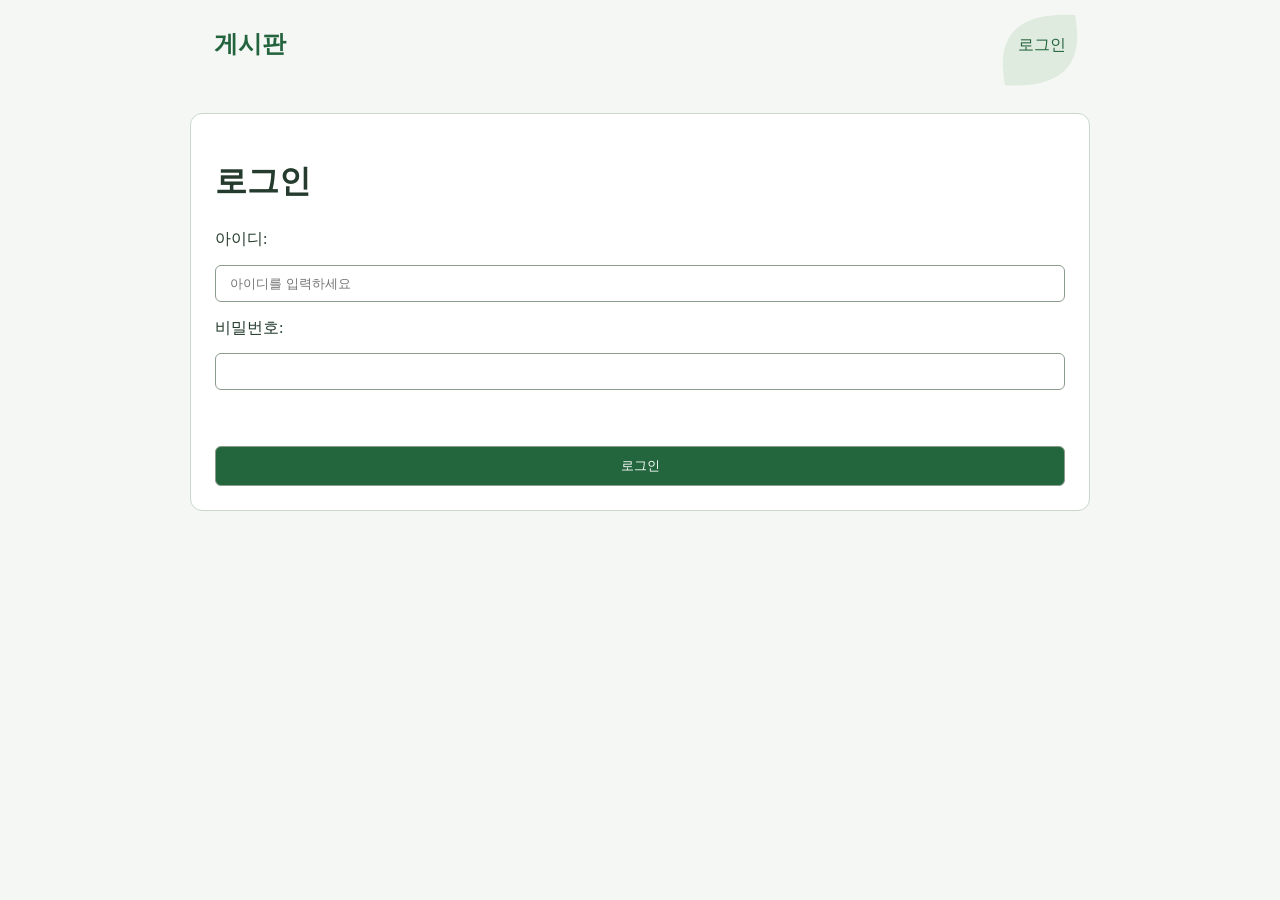
<file: index.html>
<!DOCTYPE html>
<html>
    <head>
        <meta charset="UTF-8">
        <title>그린 게시판</title>
        <meta name="viewport" content="width=device-width, initial-scale=1">
        <link rel="stylesheet" href="style.css">
        <script defer src="js/auth.js"></script>
        <script defer src="js/api.js"></script>
        <script defer src="js/render.js"></script>
        <script defer src="js/list.js"></script>
    </head>
    <body>
        <header>
            <!--헤더 영역-->
            <a class="brand" href="index.html">게시판</a>

            <nav>
                <a href="index.html">게시판</a>
                <a class="write-link" href="write.html">글쓰기</a>
                <a class="login-link" href="login.html">로그인</a>
                <button class="logout-button" type="button">로그아웃</button>
            </nav>
            
        </header>
        <main>
            <!--메인 영역-->
            <h1>게시판</h1>
            <p id="list-message" role="status">게시글 목록</p>
            <ul id="post-list"></ul>

            <div class="pagination">
                <button id="previous-page" type="button">이전</button>
                <span id="page-number">1페이지</span>
                <button id="next-page" type="button">다음</button>
            </div>
        </main>
        <footer>
            <!--하단 푸터 영역-->
            게시판 실습
        </footer>
    </body>
</html>
</file>
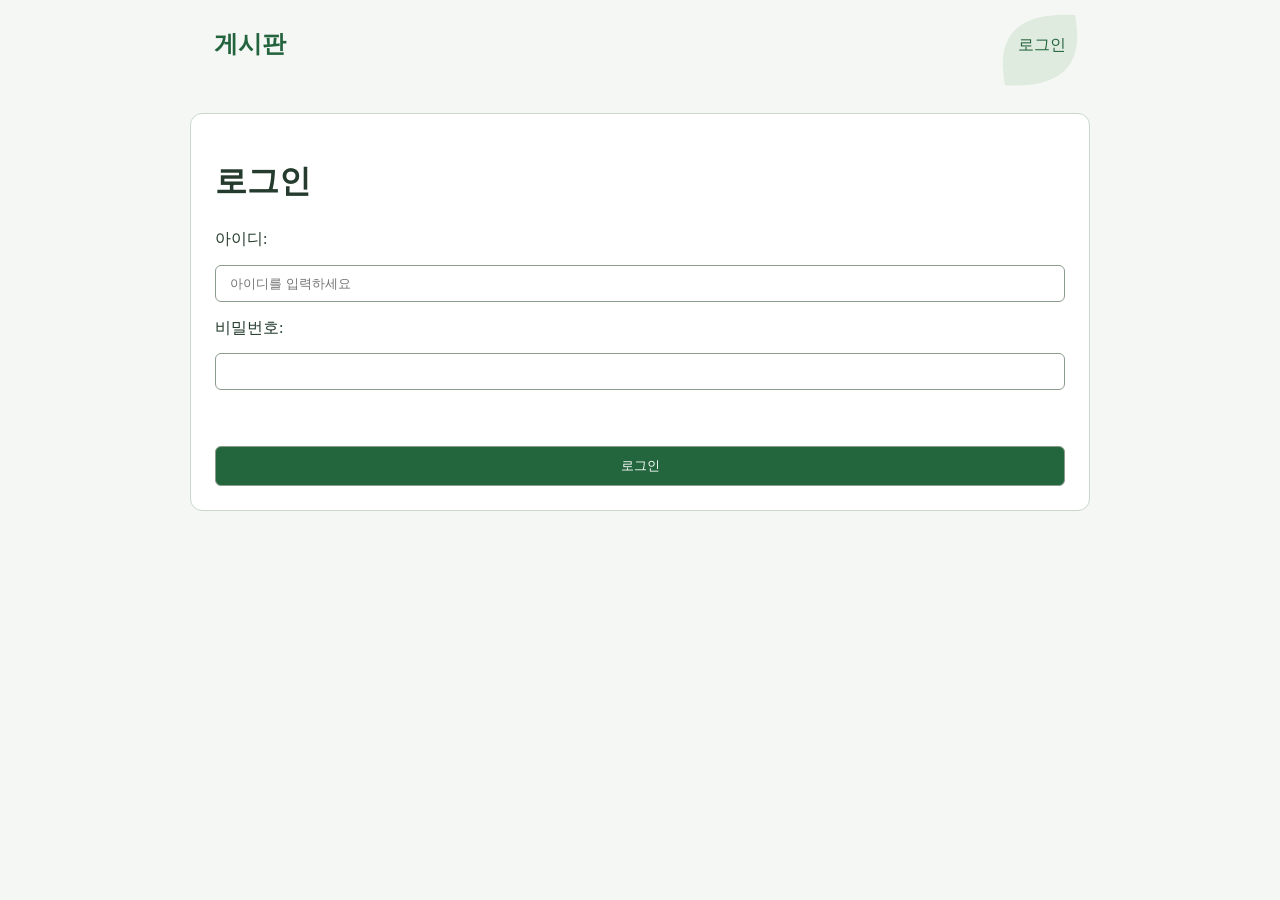
<file: detail.html>
<!DOCTYPE html>
<html>
    <head>
        <meta charset="UTF-8">
        <title>게시판</title>
        <link rel="stylesheet" href="style.css">
        <meta name="viewport" content="width=device-width, initial-scale=1">
        <script defer src="js/auth.js"></script>
        <script defer src="js/render.js"></script>
        <script defer src="js/api.js"></script>
        <script defer src="js/detail.js"></script>
    </head>
    <body>
        <header>
            <!--헤더 영역-->
            <a class="brand" href="index.html">게시판</a>
            <nav>
                <a href="index.html">게시판</a>
                <a class="write-link" href="write.html">글쓰기</a>
                <a class="login-link" href="login.html">로그인</a>
                <button class="logout-button" type="button">로그아웃</button>
            </nav>
        </header>
        <main>
            <article>
                <h1 id="post-title"></h1>
                <p id="post-meta" class="meta"></p>
                <p id="post-content"></p>
                <p id="post-message"></p>
                <button id="retry-post" type="button">게시글 다시 로드</button>
            </article>
            <a href="index.html">목록으로</a>
            <section id="comments-section">
                <h2>댓글</h2>
                <!--댓글 목록 영역-->
                <p id="comment-message"></p>
                <ul id="comment-list">
                </ul>
                <!--댓글 입력창-->
                <form id="comment-form">
                    <label>댓글 내용</label>
                    <textarea id="comment-content" name="content" required></textarea>
                    <button type="submit">댓글 등록</button>
                </form>
            </section>
        </main>
        <footer>
            게시판 실습
        </footer>
    </body>
</html>
</file>
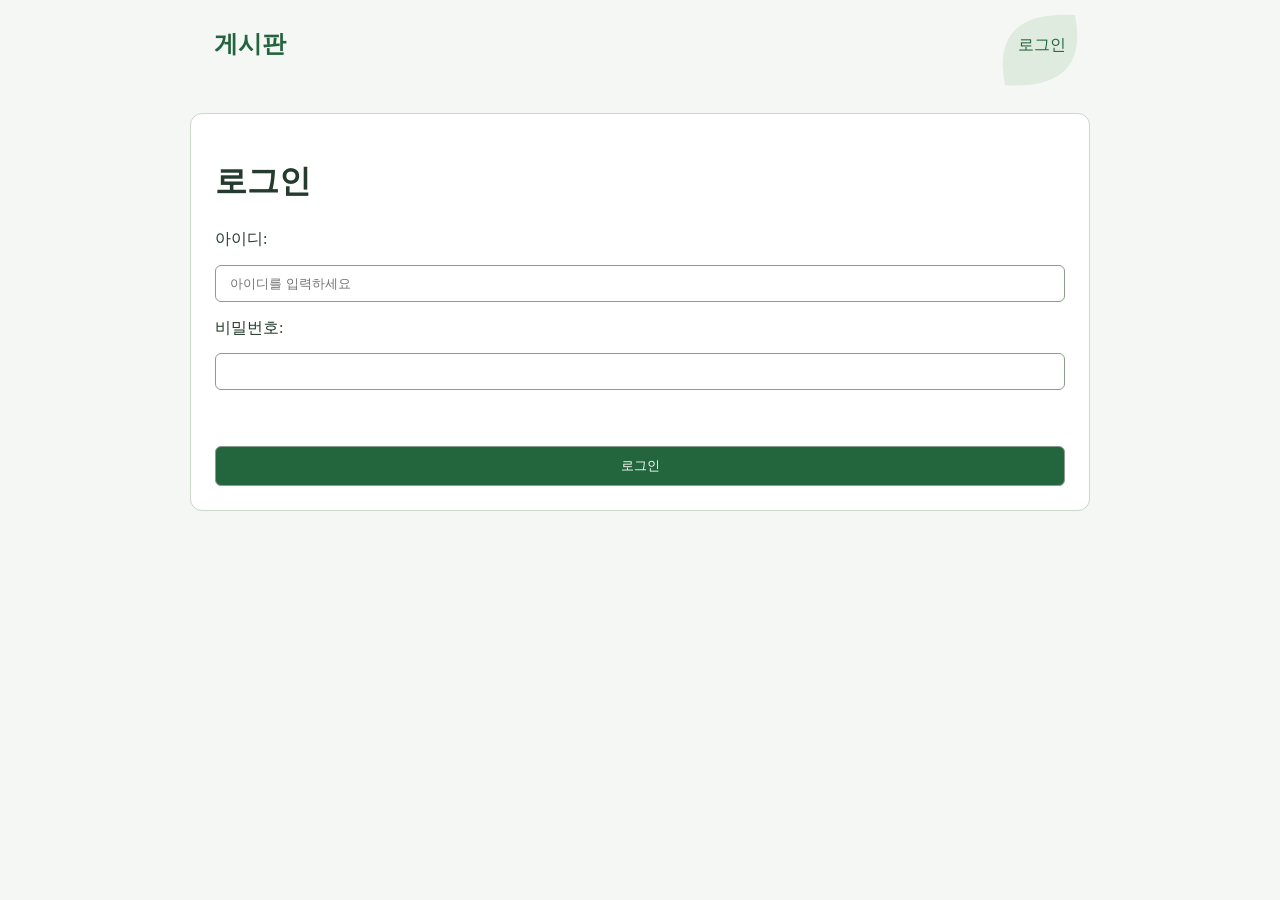
<file: login.html>
<!DOCTYPE html>
<html>
    <head>
        <meta charset="UTF-8">
        <title>로그인 | 게시판</title>
        <link rel="stylesheet" href="style.css">
        <meta name="viewport" content="width=device-width, initial-scale=1">
        <script defer src="js/auth.js"></script>
        <script defer src="js/api.js"></script>
        <script defer src="js/login.js"></script>

    </head>
    <body>
        <header>
            <a class="brand" href="index.html">게시판</a>
            <nav>
                <a href="index.html">게시판</a>
                <a class="write-link" href="write.html">글쓰기</a>
                <a class="login-link" href="login.html">로그인</a>
                <button class="logout-button" type="button">로그아웃</button>
            </nav>
        </header>
        <main>
            <h1>로그인</h1>
            <form id="login-form">
                <label>아이디: </label>
                <input id="username" type="text" required placeholder="아이디를 입력하세요">
                <label>비밀번호: </label>
                <input id="password" type="password" required>
                <p id="login-message"></p>
                <button type="submit">로그인</button>
            </form>
        </main>
        <footer>
            
        </footer>
    </body>
</html>
</file>
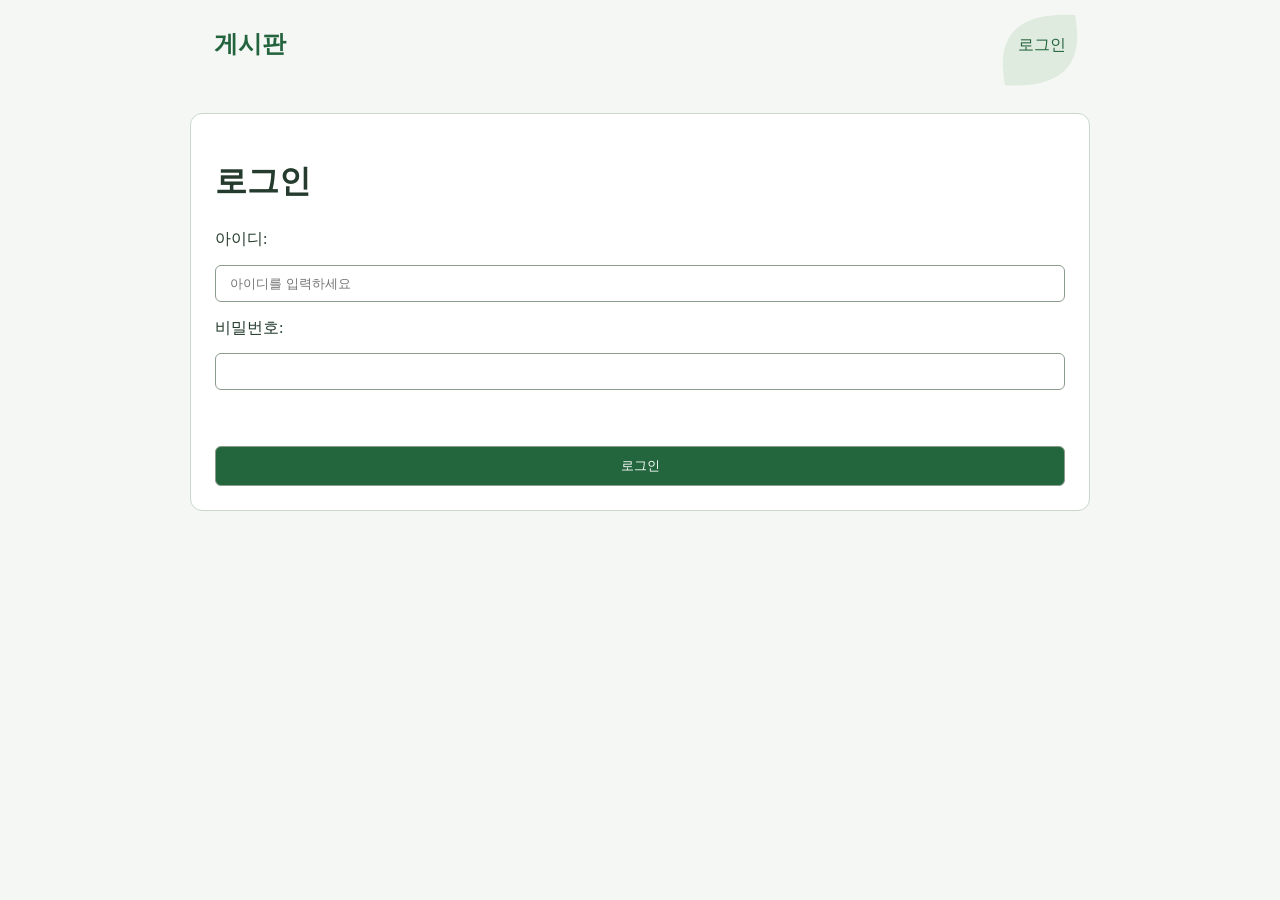
<file: write.html>
<!DOCTYPE html>
<html>
    <head>
        <meta charset="UTF-8">
        <title>게시판</title>
        <link rel="stylesheet" href="style.css">
        <meta name="viewport" content="width=device-width, initial-scale=1">
        <script defer src="js/auth.js"></script>
        <script defer src="js/api.js"></script>
        <script defer src="js/write.js"></script>
    </head>
    <body>
        <header>
            <a class="brand" href="index.html">게시판</a>
            <nav>
                <a href="index.html">게시판</a>
                <a class="write-link" href="write.html">글쓰기</a>
                <a class="login-link" href="login.html">로그인</a>
                <button class="logout-button" type="button">로그아웃</button>
            </nav>
        </header>
        <main>
            <h1>글쓰기</h1>
            <form id="post-form">
                <label>제목</label>
                <input id="title" type="text" required>
                <label>본문</label>
                <textarea id="content" required></textarea>
                <p id="form-message"></p>
                <button type="submit">게시글 등록</button>
                <a href="index.html">목록으로</a>
            </form>
        </main>
        <footer>
            게시판 실습
        </footer>
    </body>
</html>
</file>
<file: style.css>
* {
    box-sizing: border-box;
}

body {
    margin: 0;
    background: #f4f7f3;
    color: #243b2d;
    line-height: 1.7;
}

header, main, footer {
    width: 92%;
    max-width: 900px;
    margin: 0 auto;
    padding: 24px;
}

main {
    margin-top: 24px;
    margin-bottom: 24px;
    background: white;
    border: 1px solid #cbd8cc;
    border-radius: 12px;
}

a {
    color: #23633d
}

h1, h2 {
    line-height: 1.4;
}

.brand {
    font-size: 24px;
    font-weight: bold;
    text-decoration: none;
}

.meta, footer {
    color: #526346;
    font-size: 14px;
}

ul {
    list-style: none;
    padding: 0;
}

li {
    padding: 18px 0;
    border-bottom: 1px solid #dce4dc;
}

button, input, textarea {
    padding: 10px 14px;
    border: 1px solid #8b9d8c;
    border-radius: 6px;
}

button {
    background: #23663d;
    color: white;
    cursor: pointer;
    transition: background-color 0.15s, transform 0.15s;
}

button:hover:not(:disabled) {
    background: #174c2c;
}

button:active:not(:disabled) {
    transform: scale(0.98);
}

button:disabled {
    background: #647269;
    cursor: not-allowed;
}

input, textarea {
    width: 100%;
    background: white;
    color: #243b2d;
}

header {
    display: flex;
    align-items: center;
    justify-content: space-between;
    flex-wrap: wrap;
    gap: 16px;
    background-image: url('images/leaf.svg');
    background-repeat: no-repeat;
    background-position: right top;
}

nav, .meta, .pagination {
    display: flex;
    align-items: center;
    gap: 16px;
}

.pagination {
    justify-content: center;
    margin-top: 24px;
}

form {
    display: flex;
    flex-direction: column;
    gap: 12px;
}

#post-content, #comment-list p {
    white-space: pre-wrap;
    overflow-wrap: anywhere;
}

.post-list a {
    overflow-wrap: anywhere;
}

img {
    max-width: 100%;
    height: auto;
}

nav > a {
    text-decoration: none;
}

form input:focus, form textarea:focus {
    border-color: #23663d;
}

a:hover {
    text-decoration: underline;
}

@media (max-width: 600px) {
    header, main, footer {
        padding: 16px;
    }

    nav {
        flex-wrap: wrap;
        gap: 8px;
    }

    button[type="submit"] {
        width: 100%;
    }
}
</file>
